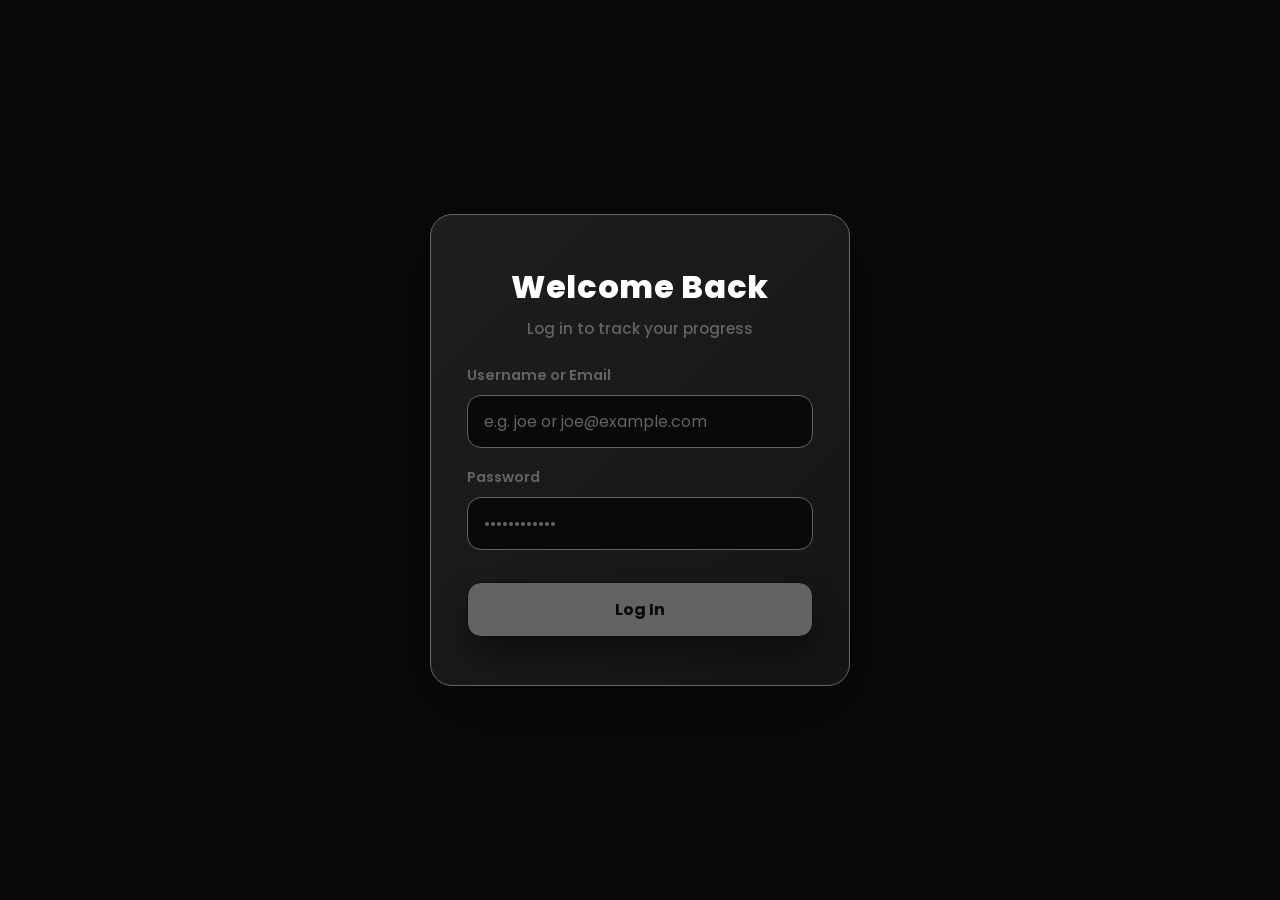
<file: index.html>
<!doctype html>
<html lang="en">
  <head>
    <meta charset="UTF-8" />
    <meta name="viewport" content="width=device-width, initial-scale=1.0" />
    <title>Document</title>
    <link rel="stylesheet" href="./assetes/main.css" />
    <link rel="stylesheet" href="https://cdnjs.cloudflare.com/ajax/libs/font-awesome/6.5.2/css/all.min.css">
</head>
  </head>
  <body>
    <div id="app"></div>
  </body>

  <script src="./js/app.js" type="module"></script>
</html>
</file>
<file: assetes/main.css>
@import url("https://fonts.googleapis.com/css2?family=Inter:ital,opsz,wght@0,14..32,100..900;1,14..32,100..900&family=Poppins:wght@100;200;300;400;500;600;700;800;900&display=swap");

:root {
  --deep-indigo: #0d0d0d;
  --background: #090909;
  --surface: #151515;
  --border: #636363;
  --text: #ffffff;
  --muted: #636363;
  --error-color: #ef4444;
  --radius-sm: 10px;
  --radius-md: 14px;
  --radius-lg: 18px;
  --radius-xl: 22px;
  --transition-fast: 0.2s ease;
  --transition: 0.3s ease;
}

* {
  padding: 0;
  margin: 0;
  outline: none;
  text-decoration: none;
  box-sizing: border-box;
  font-family: "Poppins", sans-serif;
}

html {
  scroll-behavior: smooth;
}

body {
  width: 100%;
  min-height: 100dvh;
  background: var(--deep-indigo);
  color: var(--text);
}

::-webkit-scrollbar {
  width: 7px;
}

::-webkit-scrollbar-track {
  background: var(--background);
}

::-webkit-scrollbar-thumb {
  background: var(--border);
  border-radius: 999px;
}

::-webkit-scrollbar-thumb:hover {
  background: #ffffff;
}

.container {
  padding: 20px;
}

.dataContainer {
  display: flex;
  width: min(95%, 1800px);
  min-height: calc(100dvh - 60px);
  padding: 18px 0;
  margin: 0 auto;
  gap: 14px;
}

.navSection {
  position: sticky;
  top: 0;
  z-index: 100;
  background: rgba(9, 9, 9, 0.95);
  color: var(--text);
  padding: 0 1.5rem;
  display: flex;
  border-bottom: 1px solid #151515;
  backdrop-filter: blur(14px);
  -webkit-backdrop-filter: blur(14px);
}

#nav_links {
  display: flex;
  width: 100%;
  justify-content: space-between;
  align-items: center;
  min-height: 70px;
  padding: 10px 0;
  gap: 20px;
}

.logo {
  font-size: 1.4rem;
  font-weight: bold;
  color: var(--muted);
  display: flex;
  gap: 10px;
  justify-content: flex-start;
  align-items: center;
  transition: transform var(--transition);
}

.logo:hover {
  transform: translateY(-1px);
}

.logo img {
  height: 46px;
  width: 46px;
  border-radius: 50%;
  border: 1px solid var(--border);
  object-fit: cover;
  transition:
    transform var(--transition),
    border-color var(--transition);
}

.logo:hover img {
  transform: scale(1.05);
  border-color: #ffffff;
}

.logo h4 {
  font-size: 10px;
  color: var(--muted);
}

.logo p {
  font-size: 14px;
  color: var(--text);
  font-weight: 600;
}

.navlinks {
  display: flex;
  align-items: center;
  gap: 5px;
}

.navlinks a {
  position: relative;
  padding: 10px 14px;
  color: var(--muted);
  font-weight: 500;
  border-radius: 12px;
  transition:
    background var(--transition),
    color var(--transition),
    transform var(--transition);
}

.navlinks a::after {
  content: "";
  position: absolute;
  left: 50%;
  bottom: 4px;
  width: 0;
  height: 2px;
  background: #ffffff;
  transform: translateX(-50%);
  transition: width var(--transition);
}

.navlinks a:hover,
.navlinks a.active {
  color: var(--text);
  background: #151515;
  transform: translateY(-1px);
}

.navlinks a.active::after,
.navlinks a:hover::after {
  width: 18px;
}

.logout {
  cursor: pointer;
  color: var(--muted);
  font-weight: 500;
  background: #151515;
  padding: 10px 18px;
  border-radius: 12px;
  border: 1px solid var(--border);
  transition:
    background var(--transition),
    color var(--transition),
    transform var(--transition),
    border-color var(--transition);
}

.logout:hover {
  color: var(--text);
  background: #1d1d1d;
  border-color: #ffffff;
  transform: translateY(-1px);
}

.logout:active {
  transform: translateY(0);
}

.logout a {
  color: inherit;
}

.lefsideContainer {
  display: grid;
  width: 100%;
  height: 100%;
  grid-template-columns: minmax(220px, 1fr) minmax(0, 7fr);
  gap: 18px;
}

.dataSection,
.profileSection {
  width: 100%;
  position: relative;
  background: var(--background);
  border-radius: var(--radius-lg);
  padding: 1.75rem;
  border: 1px solid rgba(99, 99, 99, 0.35);
  box-shadow:
    inset 0 0 0 1px rgba(255, 255, 255, 0.02),
    0 15px 40px rgba(0, 0, 0, 0.22);
  transition:
    border-color var(--transition),
    box-shadow var(--transition);
}

.dataSection:hover,
.profileSection:hover {
  border-color: rgba(99, 99, 99, 0.7);
  box-shadow:
    inset 0 0 0 1px rgba(255, 255, 255, 0.03),
    0 20px 50px rgba(0, 0, 0, 0.28);
}

.transaction_header {
  width: 100%;
  display: grid;
  grid-template-columns: repeat(3, 1fr);
  gap: 16px;
}

.totale_xp,
.current_level,
.totale_transactions {
  position: relative;
  overflow: hidden;
  background: var(--surface);
  color: var(--muted);
  border: 1px solid var(--border);
  padding: 20px;
  border-radius: var(--radius-lg);
  min-height: 120px;
  display: flex;
  flex-direction: column;
  justify-content: space-between;
  transition:
    transform var(--transition),
    border-color var(--transition),
    box-shadow var(--transition);
}

.totale_xp::before,
.current_level::before,
.totale_transactions::before {
  content: "";
  position: absolute;
  top: 0;
  left: 0;
  width: 100%;
  height: 2px;
  background: #636363;
  opacity: 0;
  transition: opacity var(--transition);
}

.totale_xp:hover,
.current_level:hover,
.totale_transactions:hover {
  transform: translateY(-3px);
  border-color: #ffffff;
  box-shadow: 0 15px 35px rgba(0, 0, 0, 0.3);
}

.totale_xp:hover::before,
.current_level:hover::before,
.totale_transactions:hover::before {
  opacity: 1;
}

.totale_xp h3,
.current_level h3,
.totale_transactions h3 {
  font-size: clamp(1.7rem, 3vw, 2.25rem);
  font-weight: 700;
  color: var(--text);
  margin-top: 6px;
  line-height: 1;
}

.transaction_container {
  margin-top: 24px;
}

.transaction_container .transaction_desc {
  font-size: 24px;
  color: var(--text);
  font-weight: 700;
  padding: 8px 0 14px;
  letter-spacing: -0.02em;
}

.main_Transaction {
  display: flex;
  flex-direction: column;
  gap: 10px;
}

.sigle_transaction_contaner {
  position: relative;
  padding: 16px 18px;
  display: grid;
  grid-template-columns: 1.5fr 1fr 1fr;
  align-items: center;
  border: 1px solid rgba(99, 99, 99, 0.6);
  font-size: 15px;
  color: var(--muted);
  background: var(--surface);
  border-radius: var(--radius-md);
  gap: 16px;
  transition:
    border-color var(--transition),
    transform var(--transition),
    background var(--transition),
    box-shadow var(--transition);
}

.sigle_transaction_contaner:hover {
  border-color: #ffffff;
  background: #1b1b1b;
  transform: translateX(3px);
  box-shadow: 0 10px 30px rgba(0, 0, 0, 0.25);
}

.type_transaction,
.transaction_xp,
.transaction_time {
  min-width: 0;
}

.type_transaction {
  color: var(--text);
  font-weight: 600;
}

.transaction_xp {
  color: var(--text);
  text-align: center;
  font-weight: 600;
}

.transaction_time {
  color: var(--muted);
  text-align: right;
}

.profile_Image {
  height: 150px;
  width: 150px;
  border-radius: 50%;
  object-fit: cover;
  border: 1px solid var(--border);
  background: var(--background);
  transition:
    transform var(--transition),
    border-color var(--transition),
    box-shadow var(--transition);
}

.profile_Image:hover {
  transform: scale(1.03);
  border-color: #ffffff;
  box-shadow:
    0 0 0 6px rgba(99, 99, 99, 0.08),
    0 15px 35px rgba(0, 0, 0, 0.35);
}

.userInfo_container {
  padding: 12px 0;
  display: grid;
  grid-template-columns: 1.5fr 1fr;
  gap: 18px;
  height: auto;
  width: 100%;
}

.userData_container,
.ratio_contaner {
  padding: 24px;
  background: var(--surface);
  border: 1px solid rgba(99, 99, 99, 0.65);
  border-radius: var(--radius-lg);
  transition:
    border-color var(--transition),
    transform var(--transition);
}

.userData_container:hover,
.ratio_contaner:hover {
  border-color: #ffffff;
}

.userData_container {
  display: flex;
  flex-direction: column;
  gap: 18px;
}

.ratio_contaner {
  overflow: hidden;
  position: relative;
}

.data_user_Info {
  display: flex;
  gap: 10px;
  justify-content: space-evenly;
  align-items: center;
  flex-wrap: wrap;
}

.info_values {
  display: grid;
  gap: 14px;
  flex: 1;
  min-width: 220px;
}

.info_values div {
  display: flex;
  gap: 10px;
  align-items: center;
  padding: 9px 0;
  border-bottom: 1px solid rgba(99, 99, 99, 0.15);
}

.info_values p {
  color: var(--muted);
  font-size: 14px;
  font-weight: 600;
  margin: 0;
  min-width: 80px;
}

.info_values h3 {
  color: var(--text);
  font-size: 1rem;
  margin: 0;
  overflow: hidden;
  text-overflow: ellipsis;
}

.userData_container h3 {
  color: var(--text);
}

.userData_container p,
.ratio_contaner p {
  color: var(--muted);
  font-size: 14px;
  font-weight: 600;
  margin-top: 7px;
}

.p_user {
  color: var(--muted);
  font-size: 30px !important;
  font-weight: 700;
  text-align: center;
  margin-top: 7px;
}

.rateing_holder {
  display: flex;
  justify-content: center;
  align-items: center;
  gap: 16px;
  flex-wrap: wrap;
}

.Rating_container {
  display: flex;
  flex-direction: column;
  justify-content: center;
  align-items: center;
  gap: 10px;
}

.ratingContaner,
.UpAndDownContaner {
  padding: 14px;
  background: var(--surface);
  border: 1px solid var(--border);
  border-radius: var(--radius-md);
  width: 150px;
  text-align: center;
  transition:
    transform var(--transition),
    border-color var(--transition),
    box-shadow var(--transition);
}

.ratingContaner:hover,
.UpAndDownContaner:hover {
  transform: translateY(-3px);
  border-color: #ffffff;
  box-shadow: 0 12px 25px rgba(0, 0, 0, 0.25);
}

.ratingContaner div,
.UpAndDownContaner div {
  color: var(--muted);
  font-weight: bold;
  font-size: 14px;
  text-align: center;
}

.ratingContaner p,
.ratingContaner h3,
.UpAndDownContaner p,
.UpAndDownContaner h3 {
  font-size: 13px;
}

.raio_circle_Container {
  display: flex;
  justify-content: center;
  align-items: center;
  min-height: 300px;
}

.raio_circle_Container svg {
  height: 300px;
  max-width: 100%;
  transition: transform 0.5s ease;
}

.raio_circle_Container:hover svg {
  transform: scale(1.03);
}

.progresse_contaner {
  padding: 24px;
  background: var(--surface);
  border: 1px solid rgba(99, 99, 99, 0.65);
  border-radius: var(--radius-lg);
  margin-top: 18px;
}

.progresse_contaner .progresse_Header {
  color: var(--text);
  font-size: 30px;
  font-weight: 700;
  margin-bottom: 18px;
  letter-spacing: -0.02em;
}

.chart_Progrese {
  background: var(--background);
  border: 1px solid var(--border);
  border-radius: var(--radius-lg);
  min-height: 340px;
  padding: 20px;
  overflow: hidden;
  transition: border-color var(--transition);
}

.chart_Progrese:hover {
  border-color: #ffffff;
}

.chart_Progrese svg {
  width: 100%;
  height: 100%;
  display: block;
}

.login-container {
  display: grid;
  place-items: center;
  min-height: 100dvh;
  width: 100%;
  padding: 40px 20px;
  background: var(--background);
}

.login-card {
  position: relative;
  background: var(--surface);
  border: 1px solid var(--border);
  border-radius: var(--radius-xl);
  padding: 3rem 2.25rem;
  width: 100%;
  max-width: 420px;
  box-shadow:
    0 24px 80px rgba(0, 0, 0, 0.4),
    inset 0 0 0 1px rgba(255, 255, 255, 0.02);
  display: flex;
  flex-direction: column;
  gap: 1.5rem;
  overflow: hidden;
  animation: loginAppear 0.5s ease;
}

.login-card::before {
  content: "";
  position: absolute;
  inset: 0;
  background: linear-gradient(
    135deg,
    rgba(255, 255, 255, 0.04),
    rgba(0, 0, 0, 0)
  );
  pointer-events: none;
}

.login-card > * {
  position: relative;
  z-index: 1;
}

@keyframes loginAppear {
  from {
    opacity: 0;
    transform: translateY(15px) scale(0.98);
  }

  to {
    opacity: 1;
    transform: translateY(0) scale(1);
  }
}

.form_Header {
  text-align: center;
}

.form_Header h1 {
  color: var(--text);
  font-size: 2rem;
  font-weight: 800;
  letter-spacing: 0.02em;
  margin-bottom: 0.35rem;
}

.form_Header p {
  color: var(--muted);
  font-size: 0.95rem;
  font-weight: 500;
  line-height: 1.6;
}

.error-msg {
  color: var(--error-color);
  font-size: 0.9rem;
  font-weight: 600;
  text-align: center;
  background-color: rgba(99, 99, 99, 0.12);
  border: 1px solid var(--error-color);
  padding: 12px 14px;
  border-radius: var(--radius-md);
  display: none;
  animation: errorAppear 0.25s ease;
}

.error-msg:not(:empty) {
  display: block;
}

@keyframes errorAppear {
  from {
    opacity: 0;
    transform: translateY(-5px);
  }

  to {
    opacity: 1;
    transform: translateY(0);
  }
}

.form-inputs {
  display: grid;
  gap: 1.2rem;
}

.input_field {
  display: flex;
  flex-direction: column;
  gap: 0.55rem;
}

.input_field label {
  color: var(--muted);
  font-size: 0.9rem;
  font-weight: 600;
}

.input_field input {
  width: 100%;
  background: var(--background);
  border: 1px solid var(--border);
  border-radius: var(--radius-md);
  padding: 14px 16px;
  color: var(--text);
  font-size: 0.98rem;
  transition:
    border-color var(--transition),
    box-shadow var(--transition),
    transform var(--transition);
}

.input_field input::placeholder {
  color: var(--muted);
}

.input_field input:hover {
  border-color: #ffffff;
  transform: translateY(-1px);
}

.input_field input:focus {
  border-color: #ffffff;
  box-shadow:
    0 0 0 3px rgba(99, 99, 99, 0.18),
    0 8px 20px rgba(0, 0, 0, 0.2);
  transform: translateY(-1px);
}

.submit-btn {
  background: var(--border);
  color: var(--background);
  border: 1px solid var(--deep-indigo);
  border-radius: var(--radius-md);
  padding: 14px 18px;
  font-size: 1rem;
  font-weight: 700;
  cursor: pointer;
  transition:
    transform var(--transition-fast),
    box-shadow var(--transition-fast),
    opacity var(--transition-fast),
    background var(--transition-fast);
  margin-top: 0.5rem;
  box-shadow: 0 18px 30px rgba(0, 0, 0, 0.4);
}

.submit-btn:hover {
  opacity: 0.95;
  background: #ffffff;
  transform: translateY(-2px);
  box-shadow: 0 24px 44px rgba(0, 0, 0, 0.45);
}

.submit-btn:active {
  transform: translateY(1px);
  box-shadow: 0 14px 22px rgba(0, 0, 0, 0.35);
}

.mainContainer {
  width: 100%;
  min-height: 100dvh;
  display: flex;
  justify-content: center;
  align-items: center;
  padding: 20px;
}

.Container404 {
  display: flex;
  flex-direction: column;
  width: min(500px, 100%);
  border-radius: var(--radius-xl);
  border: 1px solid var(--border);
  background: var(--surface);
  padding: 35px 25px;
  text-align: center;
  box-shadow: 0 25px 70px rgba(0, 0, 0, 0.35);
  animation: loginAppear 0.5s ease;
}

.Container404 h1 {
  color: var(--text);
  font-size: clamp(55px, 10vw, 80px);
  line-height: 1;
  margin-bottom: 10px;
}

.Container404 h3 {
  color: var(--muted);
  font-size: 25px;
}

.links404 {
  display: flex;
  justify-content: center;
  align-items: center;
  gap: 8px;
  width: fit-content;
  margin: 24px auto 5px;
  padding: 10px 30px;
  border-radius: 12px;
  border: 1px solid var(--border);
  color: var(--text);
  font-weight: 500;
  transition:
    background var(--transition),
    color var(--transition),
    transform var(--transition),
    border-color var(--transition);
}

.links404:hover {
  background: var(--border);
  color: var(--text);
  border-color: #ffffff;
  transform: translateY(-2px);
}

.links404 a {
  color: inherit;
}

.progress-container {
  width: 100%;
  padding: 24px;
  background: var(--surface);
  border-radius: var(--radius-lg);
  border: 1px solid rgba(99, 99, 99, 0.5);
}

.progress-item {
  margin-bottom: 24px;
  padding: 14px;
  border-radius: var(--radius-md);
  transition:
    background var(--transition),
    transform var(--transition);
}

.progress-item:hover {
  background: #1b1b1b;
  transform: translateX(3px);
}

.progress-header {
  display: flex;
  justify-content: space-between;
  align-items: center;
  margin-bottom: 9px;
  gap: 15px;
}

.progress-name {
  color: var(--text);
  font-size: 15px;
  font-weight: 600;
}

.progress-value {
  color: #9ca3af;
  font-size: 13px;
  white-space: nowrap;
}

.progress-bar {
  width: 100%;
  height: 12px;
  background: #2a2a2a;
  border-radius: 999px;
  overflow: hidden;
  box-shadow: inset 0 1px 3px rgba(0, 0, 0, 0.4);
}

.progress-fill {
  height: 100%;
  background: var(--border);
  border-radius: 999px;
  transition:
    width 0.7s ease,
    background var(--transition);
  box-shadow: 0 0 12px rgba(99, 99, 99, 0.25);
}

.progress-item:hover .progress-fill {
  background: #ffffff;
}

.progress-footer {
  display: flex;
  justify-content: space-between;
  margin-top: 7px;
  color: #777;
  font-size: 11px;
}

.no-progress {
  padding: 40px;
  text-align: center;
  color: #777;
}

@media (max-width: 1000px) {
  .lefsideContainer {
    grid-template-columns: 1fr;
  }

  .transaction_header {
    grid-template-columns: repeat(2, 1fr);
  }

  .userInfo_container {
    grid-template-columns: 1fr;
  }
}

@media (max-width: 768px) {
  .dataContainer {
    width: 94%;
    padding: 12px 0;
  }

  .dataSection,
  .profileSection {
    padding: 1.2rem;
  }

  #nav_links {
    flex-direction: column;
    align-items: stretch;
    padding: 12px 0;
  }

  .logo {
    justify-content: center;
  }

  .navlinks {
    width: 100%;
    justify-content: center;
    flex-wrap: wrap;
  }

  .navlinks a {
    flex: 1;
    text-align: center;
    min-width: 80px;
  }

  .logout {
    width: 100%;
    text-align: center;
  }

  .transaction_header {
    grid-template-columns: 1fr;
  }

  .totale_xp,
  .current_level,
  .totale_transactions {
    width: 100%;
  }

  .sigle_transaction_contaner {
    grid-template-columns: 1fr;
    text-align: left;
    gap: 8px;
  }

  .transaction_xp,
  .transaction_time {
    text-align: left;
  }

  .transaction_time {
    width: 100%;
  }

  .userInfo_container {
    grid-template-columns: 1fr;
  }

  .data_user_Info {
    flex-direction: column;
    align-items: stretch;
  }

  .info_values {
    min-width: unset;
    width: 100%;
  }

  .info_values div {
    justify-content: space-between;
  }

  .rateing_holder {
    flex-direction: column;
    gap: 12px;
  }

  .ratingContaner,
  .UpAndDownContaner {
    width: 100%;
  }

  .chart_Progrese {
    min-height: 260px;
    padding: 14px;
  }

  .progresse_contaner {
    padding: 16px;
  }

  .progresse_contaner .progresse_Header {
    font-size: 24px;
  }
}

@media (max-width: 480px) {
  .login-container {
    padding: 20px 14px;
  }

  .login-card {
    padding: 2rem 1.4rem;
    border-radius: 18px;
  }

  .form-inputs {
    gap: 0.95rem;
  }

  .form_Header h1 {
    font-size: 1.75rem;
  }

  .form_Header p {
    font-size: 0.9rem;
  }

  .profile_Image {
    width: 120px;
    height: 120px;
  }

  .Container404 {
    padding: 30px 18px;
  }

  .Container404 h1 {
    font-size: 60px;
  }

  .Container404 h3 {
    font-size: 20px;
  }

  .progress-container {
    padding: 14px;
  }

  .progress-item {
    padding: 10px;
  }
}

@media (prefers-reduced-motion: reduce) {
  *,
  *::before,
  *::after {
    scroll-behavior: auto !important;
    animation-duration: 0.01ms !important;
    animation-iteration-count: 1 !important;
    transition-duration: 0.01ms !important;
  }
}
</file>
